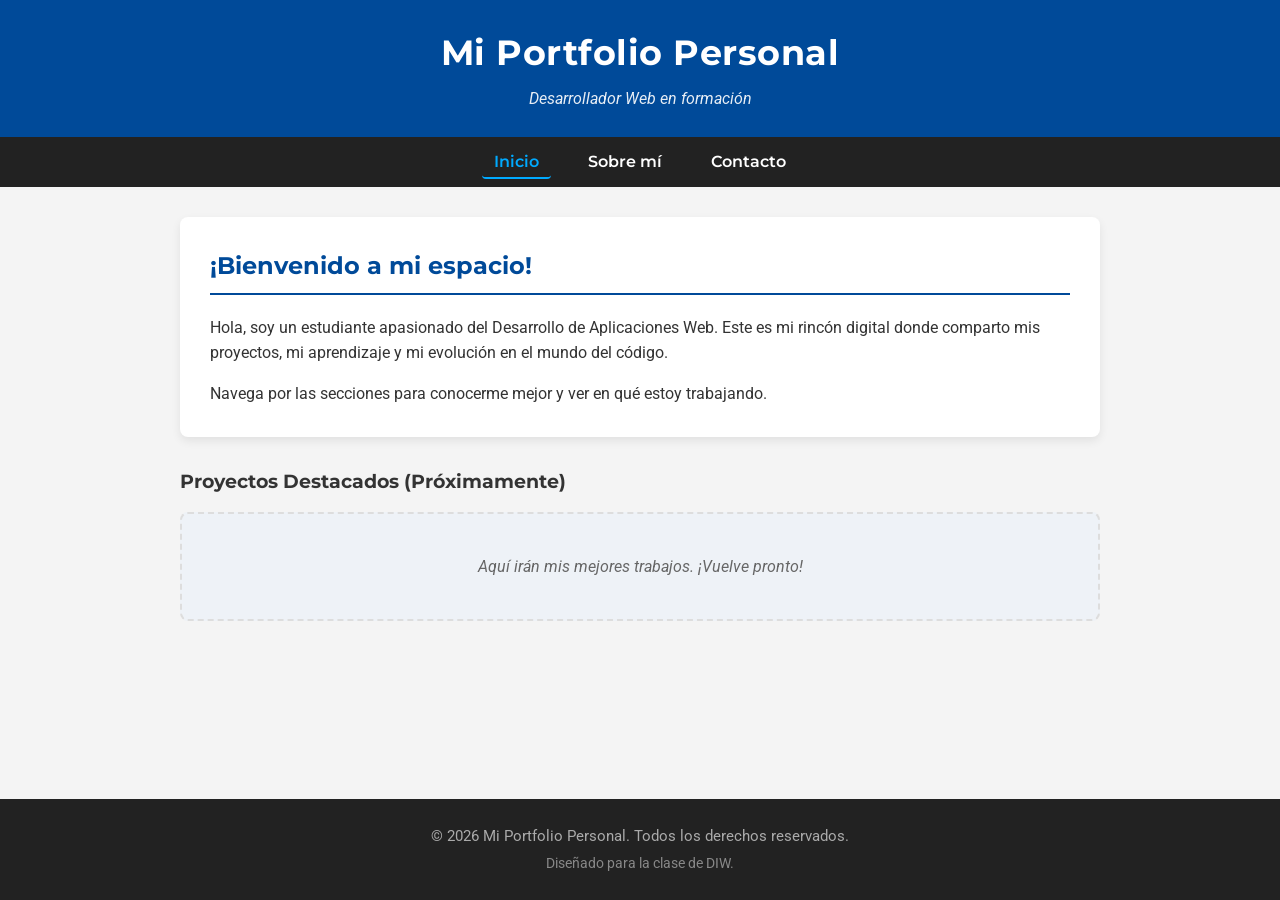
<file: index.html>
<!DOCTYPE html>
<html lang="es">
<head>
    <meta charset="UTF-8">
    <meta name="viewport" content="width=device-width, initial-scale=1.0">
    <title>Mi Sitio Web - Inicio</title>
    <link rel="stylesheet" href="css/main.css">
</head>
<body>

    <header>
        <h1>Mi Portfolio Personal</h1>
        <p>Desarrollador Web en formación</p>
    </header>

    <nav>
        <ul>
            <li><a href="index.html" class="activo">Inicio</a></li>
            <li><a href="sobre.html">Sobre mí</a></li>
            <li><a href="contacto.html">Contacto</a></li>
        </ul>
    </nav>

    <main>
        <section id="bienvenida" class="caja-contenido">
            <h2>¡Bienvenido a mi espacio!</h2>
            <p>
                Hola, soy un estudiante apasionado del Desarrollo de Aplicaciones Web. Este es mi rincón digital donde 
                comparto mis proyectos, mi aprendizaje y mi evolución en el mundo del código.
            </p>
            <p>
                Navega por las secciones para conocerme mejor y ver en qué estoy trabajando.
            </p>
        </section>

        <section id="proyectos-destacados">
            <h3>Proyectos Destacados (Próximamente)</h3>
            <div class="caja-placeholder">
                Aquí irán mis mejores trabajos. ¡Vuelve pronto!
            </div>
        </section>
    </main>

    <footer>
        <p>&copy; 2026 Mi Portfolio Personal. Todos los derechos reservados.</p>
        <p class="copy-peq">Diseñado para la clase de DIW.</p>
    </footer>

</body>
</html>
</file>
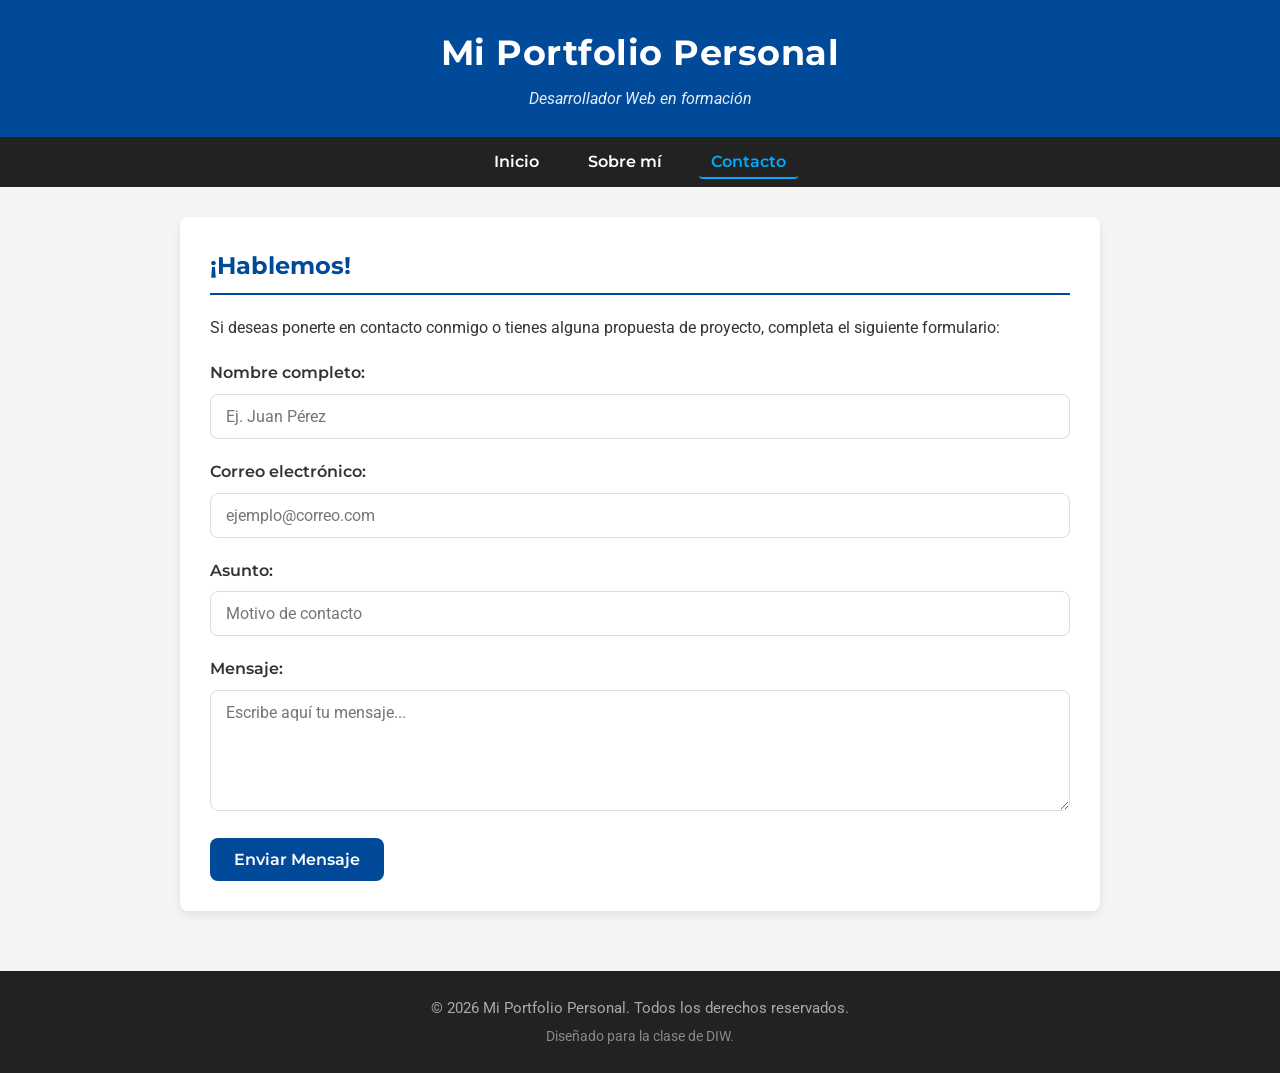
<file: contacto.html>
<!DOCTYPE html>
<html lang="es">
<head>
    <meta charset="UTF-8">
    <meta name="viewport" content="width=device-width, initial-scale=1.0">
    <title>Mi Sitio Web - Contacto</title>
    <link rel="stylesheet" href="css/main.css">
</head>
<body>

    <header>
        <h1>Mi Portfolio Personal</h1>
        <p>Desarrollador Web en formación</p>
    </header>

    <nav>
        <ul>
            <li><a href="index.html">Inicio</a></li>
            <li><a href="sobre.html">Sobre mí</a></li>
            <li><a href="contacto.html" class="activo">Contacto</a></li>
        </ul>
    </nav>

    <main>
        <section class="caja-contenido">
            <h2>¡Hablemos!</h2>
            <p>Si deseas ponerte en contacto conmigo o tienes alguna propuesta de proyecto, completa el siguiente formulario:</p>

            <form action="#" method="POST" class="formulario-contacto">
                <div class="grupo-campo">
                    <label for="nombre">Nombre completo:</label>
                    <input type="text" id="nombre" name="nombre" placeholder="Ej. Juan Pérez" required>
                </div>

                <div class="grupo-campo">
                    <label for="email">Correo electrónico:</label>
                    <input type="email" id="email" name="email" placeholder="ejemplo@correo.com" required>
                </div>

                <div class="grupo-campo">
                    <label for="asunto">Asunto:</label>
                    <input type="text" id="asunto" name="asunto" placeholder="Motivo de contacto">
                </div>

                <div class="grupo-campo">
                    <label for="mensaje">Mensaje:</label>
                    <textarea id="mensaje" name="mensaje" rows="5" placeholder="Escribe aquí tu mensaje..." required></textarea>
                </div>

                <button type="submit" class="btn-primario">Enviar Mensaje</button>
            </form>
        </section>
    </main>

    <footer>
        <p>&copy; 2026 Mi Portfolio Personal. Todos los derechos reservados.</p>
        <p class="copy-peq">Diseñado para la clase de DIW.</p>
    </footer>

</body>
</html>
</file>
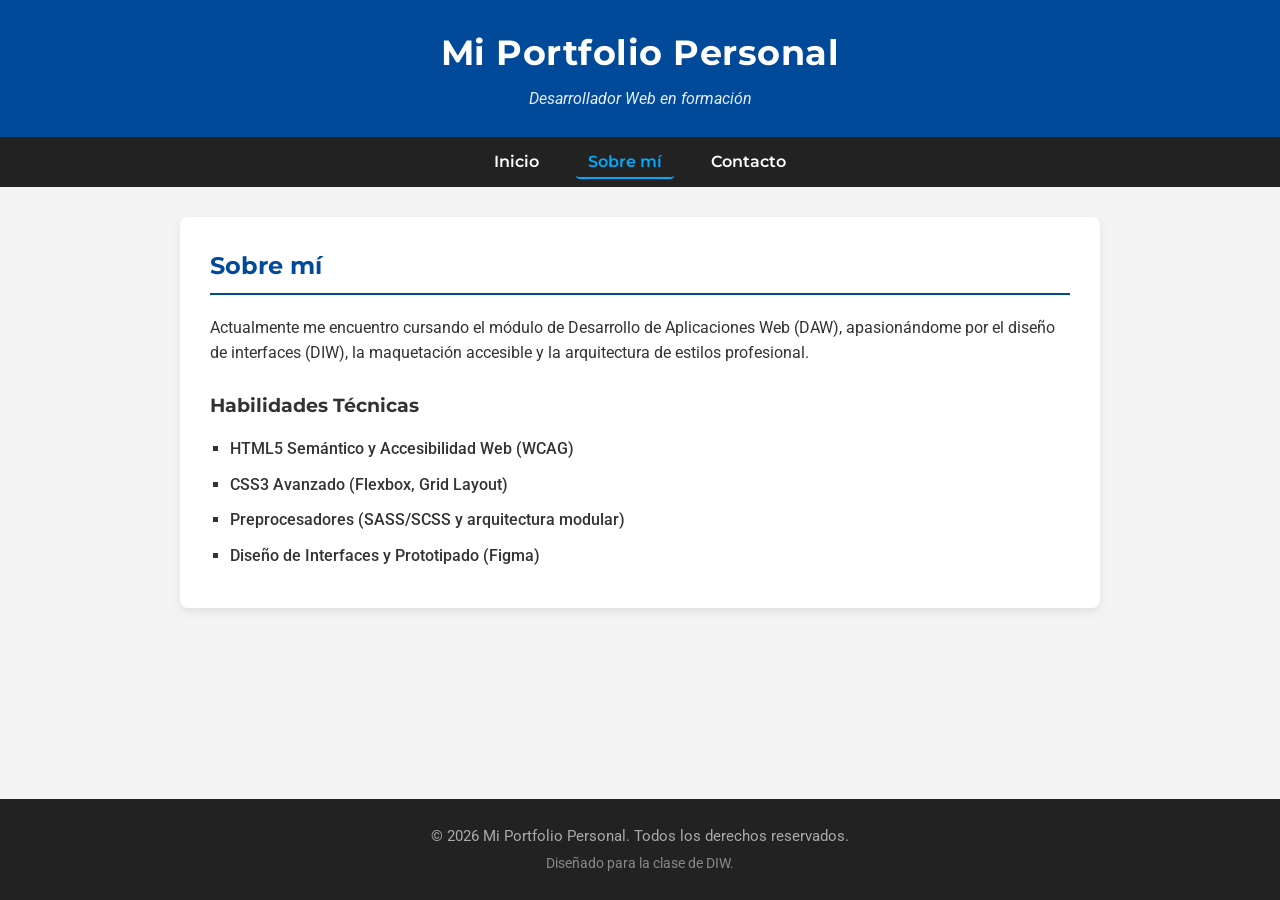
<file: sobre.html>
<!DOCTYPE html>
<html lang="es">
<head>
    <meta charset="UTF-8">
    <meta name="viewport" content="width=device-width, initial-scale=1.0">
    <title>Mi Sitio Web - Sobre mí</title>
    <link rel="stylesheet" href="css/main.css">
</head>
<body>

    <header>
        <h1>Mi Portfolio Personal</h1>
        <p>Desarrollador Web en formación</p>
    </header>

    <nav>
        <ul>
            <li><a href="index.html">Inicio</a></li>
            <li><a href="sobre.html" class="activo">Sobre mí</a></li>
            <li><a href="contacto.html">Contacto</a></li>
        </ul>
    </nav>

    <main>
        <section class="caja-contenido">
            <h2>Sobre mí</h2>
            <p>
                Actualmente me encuentro cursando el módulo de Desarrollo de Aplicaciones Web (DAW), apasionándome por el diseño de interfaces (DIW), la maquetación accesible y la arquitectura de estilos profesional.
            </p>

            <h3>Habilidades Técnicas</h3>
            <ul class="lista-habilidades">
                <li>HTML5 Semántico y Accesibilidad Web (WCAG)</li>
                <li>CSS3 Avanzado (Flexbox, Grid Layout)</li>
                <li>Preprocesadores (SASS/SCSS y arquitectura modular)</li>
                <li>Diseño de Interfaces y Prototipado (Figma)</li>
            </ul>
        </section>
    </main>

    <footer>
        <p>&copy; 2026 Mi Portfolio Personal. Todos los derechos reservados.</p>
        <p class="copy-peq">Diseñado para la clase de DIW.</p>
    </footer>

</body>
</html>
</file>
<file: css/main.css>
@import url("https://fonts.googleapis.com/css2?family=Montserrat:wght@600;700&family=Roboto:wght@400;500;700&display=swap");
*, *::before, *::after {
  box-sizing: border-box;
  margin: 0;
  padding: 0;
}

html {
  scroll-behavior: smooth;
}

body {
  background-color: #f4f4f4;
  color: #333333;
  font-family: "Roboto", sans-serif;
  line-height: 1.6;
  min-height: 100vh;
  display: flex;
  flex-direction: column;
}

main {
  padding: 30px 40px;
  flex: 1;
  max-width: 1000px;
  margin: 0 auto;
  width: 100%;
}

header {
  background-color: #004a99;
  color: white;
  padding: 25px 40px;
  text-align: center;
}
header h1 {
  font-family: "Montserrat", sans-serif;
  margin: 0;
  font-size: 2.2em;
  letter-spacing: 0.5px;
}
header p {
  margin-top: 5px;
  font-style: italic;
  opacity: 0.9;
}

nav {
  background-color: #222222;
  padding: 12px 40px;
}
nav ul {
  list-style: none;
  display: flex;
  justify-content: center;
  gap: 25px;
  flex-wrap: wrap;
}
nav ul li a {
  color: white;
  text-decoration: none;
  font-family: "Montserrat", sans-serif;
  font-weight: 600;
  font-size: 1em;
  padding: 6px 12px;
  border-radius: 4px;
  transition: all 0.3s ease;
}
nav ul li a:hover {
  color: #00aaff;
  background-color: rgba(255, 255, 255, 0.08);
}
nav ul li a.activo {
  color: #00aaff;
  border-bottom: 2px solid #00aaff;
}

.caja-contenido {
  background-color: #ffffff;
  padding: 30px;
  border-radius: 8px;
  box-shadow: 0 4px 10px rgba(0, 0, 0, 0.08);
  margin-bottom: 30px;
}
.caja-contenido h2 {
  font-family: "Montserrat", sans-serif;
  color: #004a99;
  border-bottom: 2px solid #004a99;
  padding-bottom: 8px;
  margin-bottom: 20px;
}
.caja-contenido h3 {
  font-family: "Montserrat", sans-serif;
  color: #333333;
  margin-top: 25px;
  margin-bottom: 15px;
}
.caja-contenido p {
  margin-bottom: 15px;
}
.caja-contenido p:last-child {
  margin-bottom: 0;
}

.lista-habilidades {
  list-style-type: square;
  padding-left: 20px;
}
.lista-habilidades li {
  margin-bottom: 10px;
  font-weight: 500;
}

#proyectos-destacados {
  margin-top: 30px;
}
#proyectos-destacados h3 {
  font-family: "Montserrat", sans-serif;
  color: #333333;
  margin-bottom: 15px;
}
#proyectos-destacados .caja-placeholder {
  background-color: #eef2f7;
  border: 2px dashed #dddddd;
  padding: 40px;
  text-align: center;
  color: #666666;
  border-radius: 8px;
  font-style: italic;
}

.formulario-contacto {
  margin-top: 20px;
}
.formulario-contacto .grupo-campo {
  margin-bottom: 20px;
}
.formulario-contacto .grupo-campo label {
  display: block;
  font-family: "Montserrat", sans-serif;
  font-weight: 600;
  margin-bottom: 8px;
  color: #333333;
}
.formulario-contacto .grupo-campo input,
.formulario-contacto .grupo-campo textarea {
  width: 100%;
  padding: 12px 15px;
  border: 1px solid #dddddd;
  border-radius: 8px;
  font-family: "Roboto", sans-serif;
  font-size: 1em;
  transition: all 0.3s ease;
}
.formulario-contacto .grupo-campo input:focus,
.formulario-contacto .grupo-campo textarea:focus {
  outline: none;
  border-color: #00aaff;
  box-shadow: 0 0 0 3px rgba(0, 170, 255, 0.2);
}
.formulario-contacto .grupo-campo textarea {
  resize: vertical;
}

.btn-primario {
  background-color: #004a99;
  color: white;
  border: none;
  padding: 12px 24px;
  font-family: "Montserrat", sans-serif;
  font-size: 1em;
  font-weight: 600;
  border-radius: 8px;
  cursor: pointer;
  transition: all 0.3s ease;
  display: inline-block;
}
.btn-primario:hover {
  background-color: rgb(0, 49.3333333333, 102);
  box-shadow: 0 4px 8px rgba(0, 0, 0, 0.15);
}
.btn-primario:focus {
  outline: 3px solid #00aaff;
}

footer {
  background-color: #222222;
  color: #aaaaaa;
  padding: 25px 40px;
  text-align: center;
  margin-top: auto;
}
footer p {
  margin: 0;
  font-size: 0.95em;
}
footer p.copy-peq {
  margin-top: 5px;
  font-size: 0.85em;
  color: #888888;
}/*# sourceMappingURL=main.css.map */
</file>
